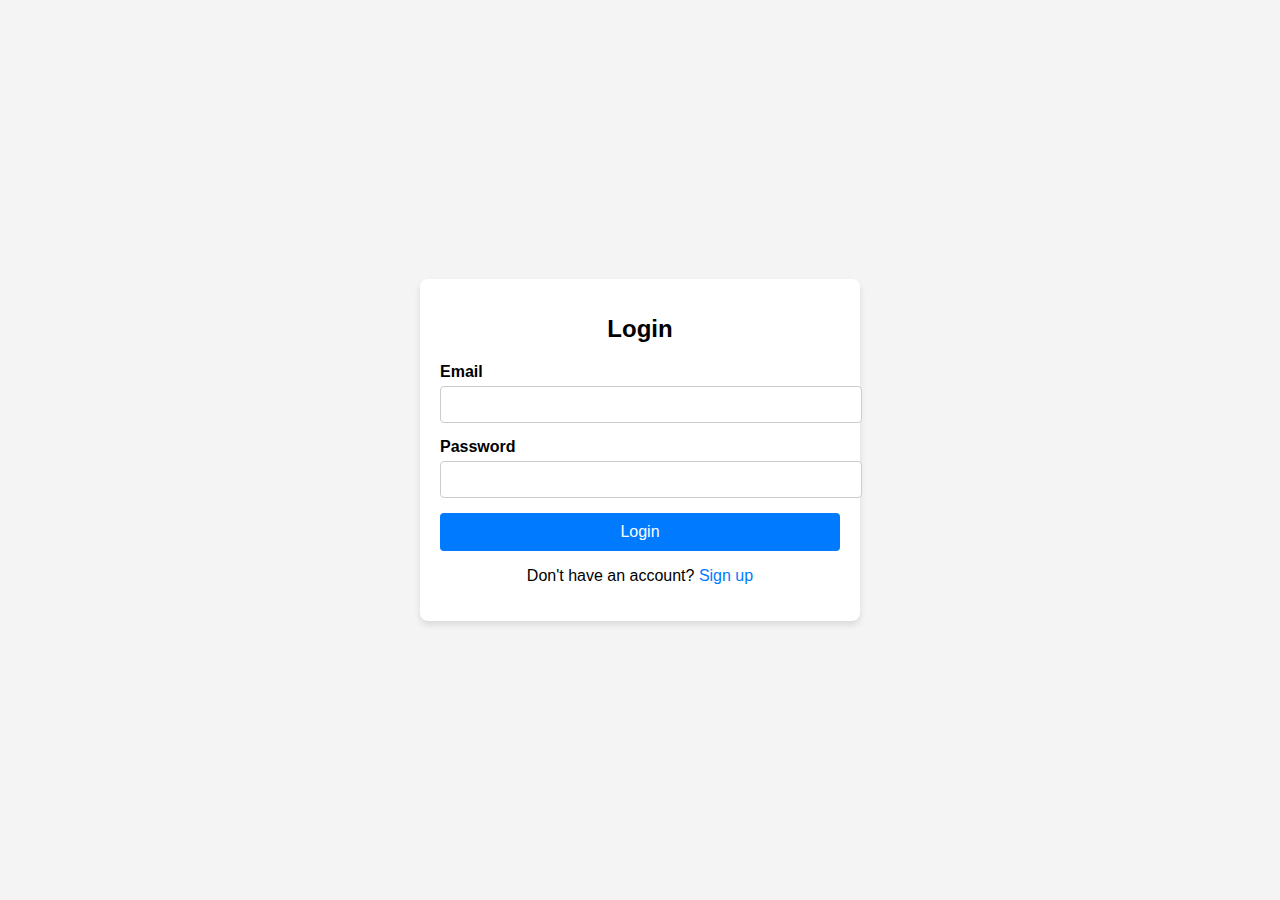
<file: page-login.html>
<!DOCTYPE html>
<html lang="en">
<head>
    <meta charset="UTF-8">
    <meta name="viewport" content="width=device-width, initial-scale=1.0">
    <title>Login Page</title>
    <style>
        body {
            font-family: Arial, sans-serif;
            background-color: #f4f4f4;
            margin: 0;
            padding: 0;
            display: flex;
            justify-content: center;
            align-items: center;
            height: 100vh;
        }
        .login-container {
            background: #fff;
            padding: 20px;
            border-radius: 8px;
            box-shadow: 0 4px 6px rgba(0, 0, 0, 0.1);
            width: 100%;
            max-width: 400px;
        }
        .login-container h1 {
            margin-bottom: 20px;
            font-size: 24px;
            text-align: center;
        }
        .form-group {
            margin-bottom: 15px;
        }
        .form-group label {
            display: block;
            margin-bottom: 5px;
            font-weight: bold;
        }
        .form-group input {
            width: 100%;
            padding: 10px;
            border: 1px solid #ccc;
            border-radius: 4px;
        }
        .form-group button {
            width: 100%;
            padding: 10px;
            background-color: #007bff;
            color: #fff;
            border: none;
            border-radius: 4px;
            cursor: pointer;
            font-size: 16px;
        }
        .form-group button:hover {
            background-color: #0056b3;
        }
        .form-footer {
            text-align: center;
            margin-top: 15px;
        }
        .form-footer a {
            color: #007bff;
            text-decoration: none;
        }
        .form-footer a:hover {
            text-decoration: underline;
        }
    </style>
</head>
<body>
    <div class="login-container">
        <h1>Login</h1>
        <form action="/login" method="POST">
            <div class="form-group">
                <label for="email">Email</label>
                <input type="email" id="email" name="email" required>
            </div>
            <div class="form-group">
                <label for="password">Password</label>
                <input type="password" id="password" name="password" required>
            </div>
            <div class="form-group">
                <button type="submit">Login</button>
            </div>
        </form>
        <div class="form-footer">
            <p>Don't have an account? <a href="/register">Sign up</a></p>
        </div>
    </div>
</body>
</html>
</file>
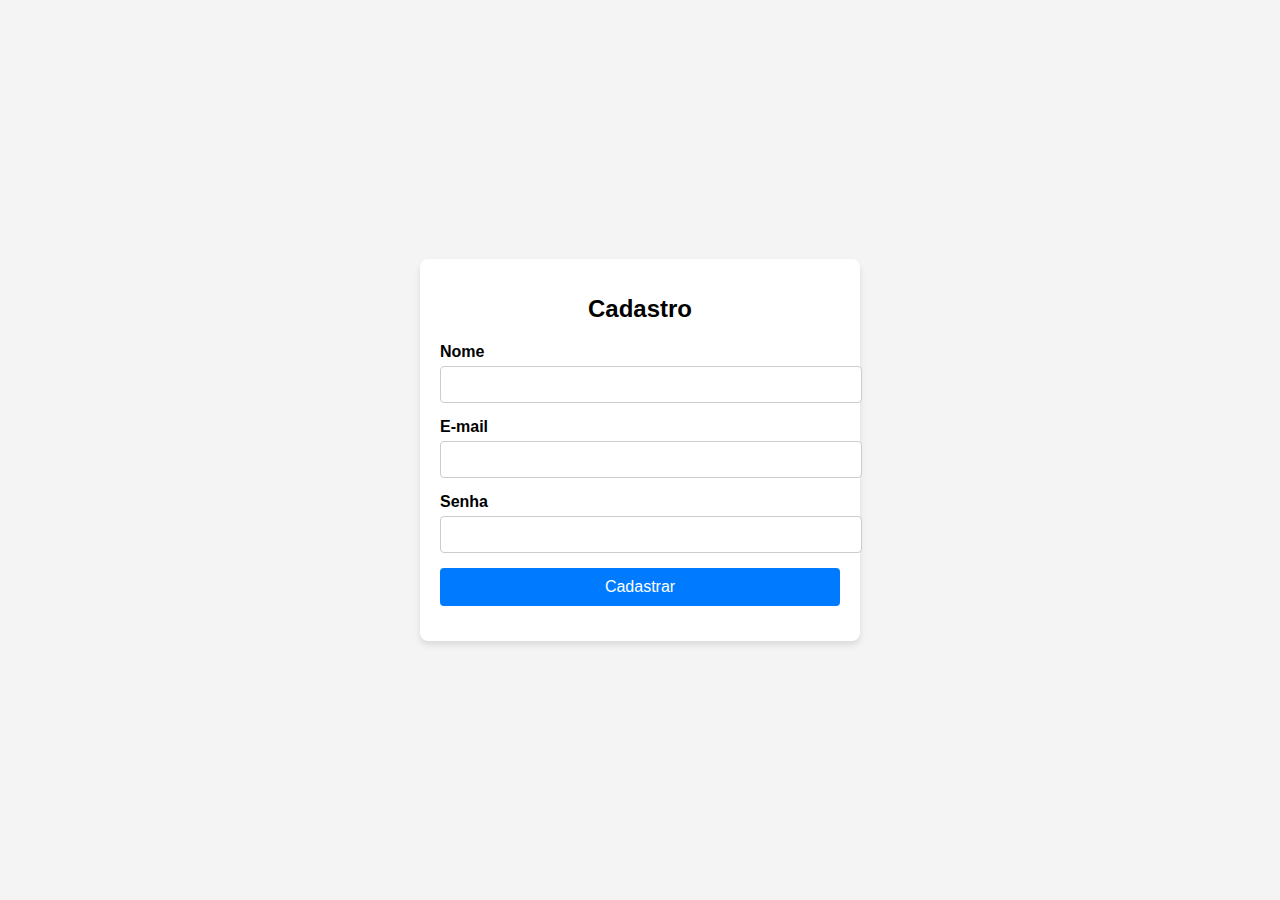
<file: page-singup.html>
<!DOCTYPE html>
<html lang="en">
<head>
    <meta charset="UTF-8">
    <meta name="viewport" content="width=device-width, initial-scale=1.0">
    <title>Cadastro</title>
    <style>
        body {
            font-family: Arial, sans-serif;
            background-color: #f4f4f4;
            margin: 0;
            padding: 0;
            display: flex;
            justify-content: center;
            align-items: center;
            height: 100vh;
        }
        .signup-container {
            background: #fff;
            padding: 20px;
            border-radius: 8px;
            box-shadow: 0 4px 6px rgba(0, 0, 0, 0.1);
            width: 100%;
            max-width: 400px;
        }
        .signup-container h1 {
            margin-bottom: 20px;
            font-size: 24px;
            text-align: center;
        }
        .form-group {
            margin-bottom: 15px;
        }
        .form-group label {
            display: block;
            margin-bottom: 5px;
            font-weight: bold;
        }
        .form-group input {
            width: 100%;
            padding: 10px;
            border: 1px solid #ccc;
            border-radius: 4px;
        }
        .form-group button {
            width: 100%;
            padding: 10px;
            background-color: #007BFF;
            color: #fff;
            border: none;
            border-radius: 4px;
            font-size: 16px;
            cursor: pointer;
        }
        .form-group button:hover {
            background-color: #0056b3;
        }
    </style>
</head>
<body>
    <div class="signup-container">
        <h1>Cadastro</h1>
        <form action="/submit-signup" method="POST">
            <div class="form-group">
                <label for="name">Nome</label>
                <input type="text" id="name" name="name" required>
            </div>
            <div class="form-group">
                <label for="email">E-mail</label>
                <input type="email" id="email" name="email" required>
            </div>
            <div class="form-group">
                <label for="password">Senha</label>
                <input type="password" id="password" name="password" required>
            </div>
            <div class="form-group">
                <button type="submit">Cadastrar</button>
            </div>
        </form>
    </div>
</body>
</html>
</file>
